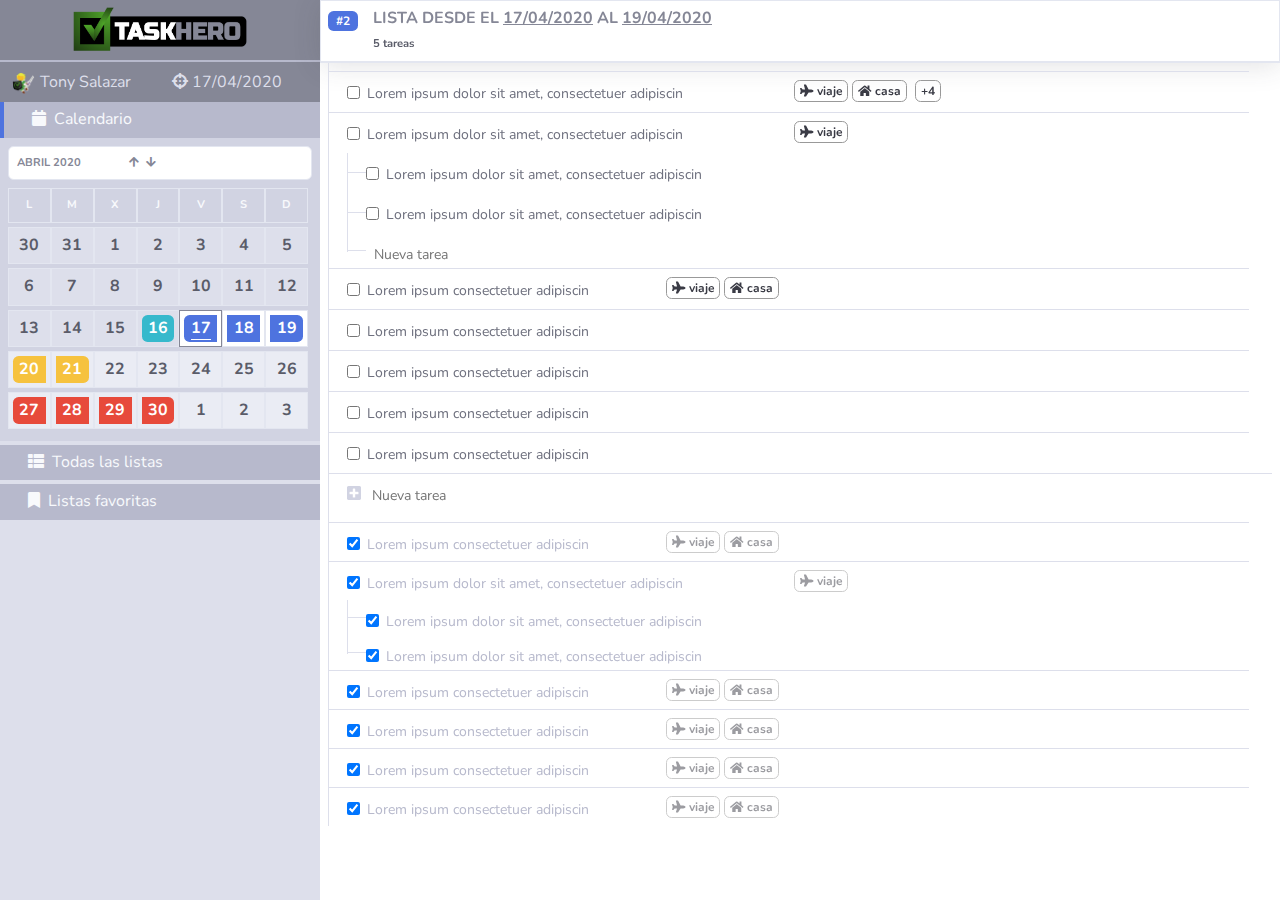
<file: html/index.html>
<!DOCTYPE html>
<html lang="en">

<head>

  <meta charset="utf-8">
  <meta http-equiv="X-UA-Compatible" content="IE=edge">
  <meta name="viewport" content="width=device-width, initial-scale=1, shrink-to-fit=no">
  <meta name="description" content="">
  <meta name="author" content="">

  <title>Task Hero</title>

  <!-- Custom fonts for this template-->
  <link href="../vendor/fontawesome-free/css/all.min.css" rel="stylesheet" type="text/css">
  <link href="https://fonts.googleapis.com/css?family=Nunito:200,200i,300,300i,400,400i,600,600i,700,700i,800,800i,900,900i" rel="stylesheet">

  <!-- Custom styles for this template-->
  <link href="../css/sb-admin-2.css" rel="stylesheet">
  <link href="../css/th.css" rel="stylesheet">

</head>

<body id="page-top">

  <!-- Page Wrapper -->
  <div id="wrapper">

    <!-- Sidebar -->
    <ul class="navbar-nav bg-gray-300 sidebar">

      <!-- Sidebar - Brand -->
      <a class="sidebar-brand d-flex align-items-center justify-content-center bg-gray-600" style="border-bottom: 0.125rem solid #b7b9cc !important" href="index.html">
        <img class="th-d-none" src="../img/taskHero-logo.png"  width="180px" />
        <img class="th-d-visible d-none" src="../img/taskHero-logo-sm.png"  width="45px" />
      </a>

      <div class="row bg-gray-600 px-0 py-0 mx-0 my-0">

          <button id="sidebarToggleTop" class="btn text-white rounded-circle col-4 text-left">
            <i class="fa fa-bars"></i>
            <i class="fa fa-times"></i>
          </button>

            <li class="col-md-6 col-4 py-2">
              <a class="" href="#">
                <img class="img-profile rounded-circle" src="../img/hero.png">
                <span class="d-lg-inline text-gray-300 th-d-none">Tony Salazar</span>
              </a>
            </li>


            <li class="col-md-6 col-4 py-2">
              <a class="" href="list-today.html">
                <span class="img-profile rounded-circle text-gray-300"><i class="fa fa-crosshairs"></i></span>
                <span class="d-lg-inline text-gray-300 th-d-none">17/04/2020</span>
              </a>
            </li>


        </div>

    <div class="d-sm-flex align-items-center justify-content-between bg-gray-500 py-2 px-4 border-left-primary">
        <p class="h6 mb-0 px-1"> <a href="list-today.html" class="text-gray-100"><i class="fas fa-calendar mr-2"></i><span class="th-d-none">Calendario</span></a></p>
      </div>

      <li class="bg-gray-400 th-d-none">
        <div class="card h-100 py-0 mx-2 mt-2">
          <div class="card-body py-2 px-2">
            <div class="row no-gutters align-items-center">
              <div class="col-auto mr-4 text-center">
                <div class="text-xs font-weight-bold text-uppercase">Abril 2020</div>
              </div>
              <div class="col-auto ml-4 text-center">
                <div class="text-xs font-weight-bold text-uppercase"><i class="fas fa-arrow-up mr-1"></i> <i class="fas fa-arrow-down"></i></div>
              </div>
            </div>
          </div>
        </div>
      </li>

      <div class="row th-aside-calendar-month px-2 mx-0 py-2 bg-gray-400 th-d-none">

        <li class="col-auto mb-1">
          <div class="card bg-gray-400">
            <div class="card-body py-1 px-1">
              <div class="text-xs mb-0 font-weight-bold py-1 px-1 text-center"><span class="text-gray-100">L</span></div>
            </div>
          </div>
        </li>
        <li class="col-auto mb-1">
          <div class="card bg-gray-400">
            <div class="card-body py-1 px-1">
              <div class="text-xs mb-0 font-weight-bold py-1 px-1 text-center"><span class="text-gray-100">M</span></div>
            </div>
          </div>
        </li>
        <li class="col-auto mb-1">
          <div class="card bg-gray-400">
            <div class="card-body py-1 px-1">
              <div class="text-xs mb-0 font-weight-bold py-1 px-1 text-center"><span class="text-gray-100">X</span></div>
            </div>
          </div>
        </li>
        <li class="col-auto mb-1">
          <div class="card bg-gray-400">
            <div class="card-body py-1 px-1">
              <div class="text-xs mb-0 font-weight-bold py-1 px-1 text-center"><span class="text-gray-100">J</span></div>
            </div>
          </div>
        </li>
        <li class="col-auto mb-1">
          <div class="card bg-gray-400">
            <div class="card-body py-1 px-1">
              <div class="text-xs mb-0 font-weight-bold py-1 px-1 text-center"><span class="text-gray-100">V</span></div>
            </div>
          </div>
        </li>
        <li class="col-auto mb-1">
          <div class="card bg-gray-400">
            <div class="card-body py-1 px-1">
              <div class="text-xs mb-0 font-weight-bold py-1 px-1 text-center"><span class="text-gray-100">S</span></div>
            </div>
          </div>
        </li>
        <li class="col-auto mb-1">
          <div class="card bg-gray-400">
            <div class="card-body py-1 px-1">
              <div class="text-xs mb-0 font-weight-bold py-1 px-1 text-center"><span class="text-gray-100">D</span></div>
            </div>
          </div>
        </li>

        <li class="col-auto mb-1">
          <div class="card bg-gray-300">
            <div class="card-body py-1 px-1">
              <div class="h6 mb-0 font-weight-bold py-1 px-1 text-center"><span class="text-gray-800">30</span></div>
            </div>
          </div>
        </li>
        <li class="col-auto mb-1">
          <div class="card bg-gray-300">
            <div class="card-body py-1 px-1">
              <div class="h6 mb-0 font-weight-bold py-1 px-1 text-center"><span class="text-gray-800">31</span></div>
            </div>
          </div>
        </li>
        <li class="col-auto mb-1">
          <div class="card bg-gray-300">
            <div class="card-body py-1 px-1">
              <div class="h6 mb-0 font-weight-bold py-1 px-1 text-center"><span class="text-gray-800">1</span></div>
            </div>
          </div>
        </li>
        <li class="col-auto mb-1">
          <div class="card bg-gray-300">
            <div class="card-body py-1 px-1">
              <div class="h6 mb-0 font-weight-bold py-1 px-1 text-center"><span class="text-gray-800">2</span></div>
            </div>
          </div>
        </li>
        <li class="col-auto mb-1">
          <div class="card bg-gray-300">
            <div class="card-body py-1 px-1">
              <div class="h6 mb-0 font-weight-bold py-1 px-1 text-center"><span class="text-gray-800">3</span></div>
            </div>
          </div>
        </li>
        <li class="col-auto mb-1">
          <div class="card bg-gray-300">
            <div class="card-body py-1 px-1">
              <div class="h6 mb-0 font-weight-bold py-1 px-1 text-center"><span class="text-gray-800">4</span></div>
            </div>
          </div>
        </li>
        <li class="col-auto mb-1">
          <div class="card bg-gray-300">
            <div class="card-body py-1 px-1">
              <div class="h6 mb-0 font-weight-bold py-1 px-1 text-center"><span class="text-gray-800">5</span></div>
            </div>
          </div>
        </li>

        <li class="col-auto mb-1">
          <div class="card bg-gray-300">
            <div class="card-body py-1 px-1">
              <div class="h6 mb-0 font-weight-bold py-1 px-1 text-center"><span class="text-gray-800">6</span></div>
            </div>
          </div>
        </li>
        <li class="col-auto mb-1">
          <div class="card bg-gray-300">
            <div class="card-body py-1 px-1">
              <div class="h6 mb-0 font-weight-bold py-1 px-1 text-center"><span class="text-gray-800">7</span></div>
            </div>
          </div>
        </li>
        <li class="col-auto mb-1">
          <div class="card bg-gray-300">
            <div class="card-body py-1 px-1">
              <div class="h6 mb-0 font-weight-bold py-1 px-1 text-center"><span class="text-gray-800">8</span></div>
            </div>
          </div>
        </li>
        <li class="col-auto mb-1">
          <div class="card bg-gray-300">
            <div class="card-body py-1 px-1">
              <div class="h6 mb-0 font-weight-bold py-1 px-1 text-center"><span class="text-gray-800">9</span></div>
            </div>
          </div>
        </li>
        <li class="col-auto mb-1">
          <div class="card bg-gray-300">
            <div class="card-body py-1 px-1">
              <div class="h6 mb-0 font-weight-bold py-1 px-1 text-center"><span class="text-gray-800">10</span></div>
            </div>
          </div>
        </li>
        <li class="col-auto mb-1">
          <div class="card bg-gray-300">
            <div class="card-body py-1 px-1">
              <div class="h6 mb-0 font-weight-bold py-1 px-1 text-center"><span class="text-gray-800">11</span></div>
            </div>
          </div>
        </li>
        <li class="col-auto mb-1">
          <div class="card bg-gray-300">
            <div class="card-body py-1 px-1">
              <div class="h6 mb-0 font-weight-bold py-1 px-1 text-center"><span class="text-gray-800">12</span></div>
            </div>
          </div>
        </li>

        <li class="col-auto mb-1">
          <div class="card bg-gray-300">
            <div class="card-body py-1 px-1">
              <div class="h6 mb-0 font-weight-bold py-1 px-1 text-center"><span class="text-gray-800">13</span></div>
            </div>
          </div>
        </li>
        <li class="col-auto mb-1">
          <div class="card bg-gray-300">
            <div class="card-body py-1 px-1">
              <div class="h6 mb-0 font-weight-bold py-1 px-1 text-center"><span class="text-gray-800">14</span></div>
            </div>
          </div>
        </li>
        <li class="col-auto mb-1">
          <div class="card bg-gray-300">
            <div class="card-body py-1 px-1">
              <div class="h6 mb-0 font-weight-bold py-1 px-1 text-center"><span class="text-gray-800">15</span></div>
            </div>
          </div>
        </li>
        <li class="col-auto mb-1">
          <div class="card bg-gray-300">
            <div class="card-body py-1 px-1">
              <div class="h6 mb-0 font-weight-bold py-1 px-1 text-center bg-info"><a href="list-past.html" class="text-white">16</a></div>
            </div>
          </div>
        </li>
        <li class="col-auto mb-1 th-today th-selected th-list-start">
          <div class="card">
            <div class="card-body py-1 px-1">
              <div class="h6 mb-0 font-weight-bold py-1 px-1 text-center bg-primary"><a href="list-today.html" class="text-white">17</a></div>
            </div>
          </div>
        </li>
        <li class="col-auto mb-1 th-list-middle">
          <div class="card">
            <div class="card-body py-1 px-1">
              <div class="h6 mb-0 font-weight-bold py-1 px-1 text-center bg-primary"><a href="list.html" class="text-white">18</a></div>
            </div>
          </div>
        </li>
        <li class="col-auto mb-1 th-list-end">
          <div class="card">
            <div class="card-body py-1 px-1">
              <div class="h6 mb-0 font-weight-bold py-1 px-1 text-center bg-primary"><a href="list.html" class="text-white">19</a></div>
            </div>
          </div>
        </li>

        <li class="col-auto mb-1 th-list-start">
          <div class="card bg-gray-200">
            <div class="card-body py-1 px-1">
              <div class="h6 mb-0 font-weight-bold py-1 px-1 text-center bg-warning"><a href="list-next.html" class="text-white">20</a></div>
            </div>
          </div>
        </li>
        <li class="col-auto mb-1 th-list-end">
          <div class="card bg-gray-200">
            <div class="card-body py-1 px-1">
              <div class="h6 mb-0 font-weight-bold py-1 px-1 text-center bg-warning"><a href="list-next.html" class="text-white">21</a></div>
            </div>
          </div>
        </li>
        <li class="col-auto mb-1">
          <div class="card bg-gray-200">
            <div class="card-body py-1 px-1">
              <div class="h6 mb-0 font-weight-bold py-1 px-1 text-center"><span class="text-gray-800">22</span></div>
            </div>
          </div>
        </li>
        <li class="col-auto mb-1">
          <div class="card bg-gray-200">
            <div class="card-body py-1 px-1">
              <div class="h6 mb-0 font-weight-bold py-1 px-1 text-center"><span class="text-gray-800">23</span></div>
            </div>
          </div>
        </li>
        <li class="col-auto mb-1">
          <div class="card bg-gray-200">
            <div class="card-body py-1 px-1">
              <div class="h6 mb-0 font-weight-bold py-1 px-1 text-center"><span class="text-gray-800">24</span></div>
            </div>
          </div>
        </li>
        <li class="col-auto mb-1">
          <div class="card bg-gray-200">
            <div class="card-body py-1 px-1">
              <div class="h6 mb-0 font-weight-bold py-1 px-1 text-center"><span class="text-gray-800">25</span></div>
            </div>
          </div>
        </li>
        <li class="col-auto mb-1">
          <div class="card bg-gray-200">
            <div class="card-body py-1 px-1">
              <div class="h6 mb-0 font-weight-bold py-1 px-1 text-center"><span class="text-gray-800">26</span></div>
            </div>
          </div>
        </li>

        <li class="col-auto mb-1 th-list-start">
          <div class="card bg-gray-200">
            <div class="card-body py-1 px-1">
              <div class="h6 mb-0 font-weight-bold py-1 px-1 text-center bg-danger"><a href="list-empty.html" class="text-white">27</a></div>
            </div>
          </div>
        </li>
        <li class="col-auto mb-1 th-list-middle">
          <div class="card bg-gray-200">
            <div class="card-body py-1 px-1">
              <div class="h6 mb-0 font-weight-bold py-1 px-1 text-center bg-danger"><a href="list-empty.html" class="text-white">28</a></div>
            </div>
          </div>
        </li>
        <li class="col-auto mb-1 th-list-middle">
          <div class="card bg-gray-200">
            <div class="card-body py-1 px-1">
              <div class="h6 mb-0 font-weight-bold py-1 px-1 text-center bg-danger"><a href="list-empty.html" class="text-white">29</a></div>
            </div>
          </div>
        </li>
        <li class="col-auto mb-1 th-list-end">
          <div class="card bg-gray-200">
            <div class="card-body py-1 px-1">
              <div class="h6 mb-0 font-weight-bold py-1 px-1 text-center bg-danger"><a href="list-empty.html" class="text-white">30</a></div>
            </div>
          </div>
        </li>
        <li class="col-auto mb-1">
          <div class="card bg-gray-200">
            <div class="card-body py-1 px-1">
              <div class="h6 mb-0 font-weight-bold py-1 px-1 text-center"><a href="no-list.html" class="text-gray-800">1</a></div>
            </div>
          </div>
        </li>
        <li class="col-auto mb-1">
          <div class="card bg-gray-200">
            <div class="card-body py-1 px-1">
              <div class="h6 mb-0 font-weight-bold py-1 px-1 text-center"><span class="text-gray-800">2</span></div>
            </div>
          </div>
        </li>
        <li class="col-auto mb-1">
          <div class="card bg-gray-200">
            <div class="card-body py-1 px-1">
              <div class="h6 mb-0 font-weight-bold py-1 px-1 text-center"><span class="text-gray-800">3</span></div>
            </div>
          </div>
        </li>

      </div>

      <div class="d-sm-flex align-items-center justify-content-between bg-gray-500 py-2 px-4 mt-1 mb-1">
        <p class="h6 mb-0 px-1"> <a href="all-lists.html" class="text-gray-100"><i class="fas fa-th-list mr-2"></i><span class="th-d-none">Todas las listas</span></a></p>
      </div>

      <div class="d-sm-flex align-items-center justify-content-between bg-gray-500 py-2 px-4 mb-1">
        <p class="h6 mb-0 px-1"> <a href="list-today.html" class="text-gray-100"><i class="fas fa-bookmark mr-2"></i><span class="th-d-none">Listas favoritas</span></a></p>
      </div>

      <button class="border-0 th-toggled-btn" id="th-toggled-btn">
        <i class="fa fa-2x fa-arrow-circle-right text-gray-400 th-d-visible"></i>
        <i class="fa fa-2x fa-arrow-circle-left text-gray-400 th-d-none"></i>
      </button>

    </ul>
    <!-- End of Sidebar -->

    <!-- Content Wrapper -->
    <div id="content-wrapper" class="d-flex flex-column">

      <!-- Main Content -->
      <div id="content">

        <!-- Topbar -->
        
        <!-- End of Topbar -->

        <!-- Begin Page Content -->
        <div class="container-fluid th-bg px-0">

          <!-- Content Row -->
          <div class="row">
            <!-- List -->
            <div class="col-md-12 mb-0">
              <div class="col-auto th-list">
                <span class="badge badge-primary text-center py-1 px-2">#2</span>
              </div>
              <div class="card shadow th-card">
                <div class="card-body py-2">
                  <div class="row no-gutters align-items-center">
                    <div class="col ml-4 pl-2">
                      <div class="h6 font-weight-bold text-uppercase mb-2">Lista desde el <u>17/04/2020</u> al <u>19/04/2020</u></div>
                      <div class="text-xs mb-0 font-weight-bold text-gray-800">5 tareas</div>
                    </div>
                  </div>
                </div>
              </div>
            </div>
          </div>

          <!-- Content Row -->
          <div class="row px-2">

            <div class="col-md-12">

              <div class="th-task vt-line pt-2">
                <div class="row ml-0 mr-1">
                  <div class="px-0 py-0 th-f-10 hz-line"></div>
                  <div class="task-group">
                    <div class="col-md-10 px-0 py-0">
                      <div class="input-group">
                        <div class="form-check">
                          <input type="checkbox" class="form-check-input form-control-sm" />
                        </div>
                        <input placeholder="Nueva tarea" type="text" class="th-input-text" value="Lorem ipsum dolor sit amet, consectetuer adipiscin" maxlength="50" onkeyup="this.size = Math.max(this.value.length, 15)">
                        <div class="col-auto th-category th-d-none">
                          <span class="badge badge-light text-center py-1 my-2"><i class="fas fa-plane"></i> viaje</span>
                          <span class="badge badge-light text-center py-1 my-2"><i class="fas fa-home"></i> casa</span>
                          <span class="dropdown no-arrow mx-1">
                            <a href="#" class="dropdown-toggle badge badge-light text-center py-1 my-2" id="tk-1-cat" data-toggle="dropdown" aria-haspopup="true" aria-expanded="false">+4</a>
                            <div class="dropdown-menu dropdown-menu-right shadow px-0 py-0" aria-labelledby="tk-1-cat">
                                  <h6 class="dropdown-header">
                                Categorias
                              </h6>
                              <span class="dropdown-item d-flex align-items-center">
                                <span class="badge badge-light text-center py-1 mr-2"><i class="fas fa-plane"></i> viaje</span>
                                <span class="badge badge-light text-center py-1 mr-2"><i class="fas fa-home"></i> casa</span>
                                <span class="badge badge-light text-center py-1 mr-2"><i class="fas fa-plane"></i> viaje</span>
                                <span class="badge badge-light text-center py-1 mr-2"><i class="fas fa-home"></i> casa</span>
                              </span>
                            </div>
                          </span>
                        </div>
                        <div class="col-auto th-category th-d-visible d-none">
                          <span class="dropdown no-arrow mx-1">
                            <a href="#" class="dropdown-toggle badge badge-light text-center py-1 my-2" id="tk-1-cat" data-toggle="dropdown" aria-haspopup="true" aria-expanded="false">+6</a>
                            <div class="dropdown-menu dropdown-menu-right shadow px-0 py-0" aria-labelledby="tk-1-cat">
                                  <h6 class="dropdown-header">
                                Categorias
                              </h6>
                              <span class="dropdown-item d-flex align-items-center">
                                <span class="badge badge-light text-center py-1 my-2"><i class="fas fa-plane"></i> viaje</span>
                                <span class="badge badge-light text-center py-1 my-2"><i class="fas fa-home"></i> casa</span>
                                <span class="badge badge-light text-center py-1 mr-2"><i class="fas fa-plane"></i> viaje</span>
                                <span class="badge badge-light text-center py-1 mr-2"><i class="fas fa-home"></i> casa</span>
                                <span class="badge badge-light text-center py-1 mr-2"><i class="fas fa-plane"></i> viaje</span>
                                <span class="badge badge-light text-center py-1 mr-2"><i class="fas fa-home"></i> casa</span>
                              </span>
                            </div>
                          </span>
                        </div>
                      </div>
                    </div>
                    <div class="col-auto px-0 py-2">
                      <a href="#" class="th-category-add badge badge-light text-center text-gray-600" data-toggle="modal" data-target="#tagsModal"><i class="fas fa-tags"></i></a>
                      <a href="#" class="th-delete badge badge-light text-center text-gray-600"><i class="fas fa-trash"></i></a>
                    </div>
                  </div>
                </div>
              </div>


              <div class="th-task vt-line">
                <div class="row ml-0 mr-1">
                  <div class="px-0 py-0 hz-line"></div>
                  <div class="task-group">
                    <div class="col-md-10 px-0 py-0">
                      <div class="input-group">
                        <div class="form-check">
                          <input type="checkbox" class="form-check-input form-control-sm" />
                        </div>
                        <input placeholder="Nueva tarea" type="text" class="th-input-text" value="Lorem ipsum dolor sit amet, consectetuer adipiscin" maxlength="50" onkeyup="this.size = Math.max(this.value.length, 15)">
                        <div class="col-auto th-category">
                          <span class="badge badge-light text-center py-1 my-2"><i class="fas fa-plane"></i> viaje</span>
                        </div>
                      </div>
                    </div>
                    <div class="col-auto px-0 py-2">
                      <a href="#" class="th-category-add badge badge-light text-center text-gray-600" data-toggle="modal" data-target="#tagsModal"><i class="fas fa-tags"></i></a>
                      <a href="#" class="th-delete badge badge-light text-center text-gray-600"><i class="fas fa-trash"></i></a>
                    </div>
                  </div>
                </div>

                <div class="th-subtasks vt-line">
                  <div class="th-task vt-line">
                    <div class="row ml-0 mr-1">
                      <div class="px-0 py-0 hz-line"></div>
                      <div class="task-group">
                        <div class="col-md-10 px-0 py-0">
                          <div class="input-group">
                            <div class="form-check">
                              <input type="checkbox" class="form-check-input form-control-sm" />
                            </div>
                            <input placeholder="Nueva tarea" type="text" class="th-input-text" value="Lorem ipsum dolor sit amet, consectetuer adipiscin" maxlength="50" onkeyup="this.size = Math.max(this.value.length, 15)">
                          </div>
                        </div>
                        <div class="col-auto px-0 py-2">
                          <a href="#" class="th-delete badge badge-light text-center text-gray-600"><i class="fas fa-times-circle"></i></a>
                        </div>
                      </div>
                    </div>
                  </div>
                  <div class="th-task vt-line">
                    <div class="row ml-0 mr-1">
                      <div class="px-0 py-0 hz-line"></div>
                      <div class="task-group">
                        <div class="col-md-10 px-0 py-0">
                          <div class="input-group">
                            <div class="form-check">
                              <input type="checkbox" class="form-check-input form-control-sm" />
                            </div>
                            <input placeholder="Nueva tarea" type="text" class="th-input-text" value="Lorem ipsum dolor sit amet, consectetuer adipiscin" maxlength="50" onkeyup="this.size = Math.max(this.value.length, 15)">
                          </div>
                        </div>
                        <div class="col-auto px-0 py-2">
                          <a href="#" class="th-delete badge badge-light text-center text-gray-600"><i class="fas fa-times-circle"></i></a>
                        </div>
                      </div>
                    </div>
                  </div>
                  <div class="th-task vt-line">
                    <div class="row ml-0 mr-1">
                      <div class="px-0 py-0 hz-line"></div>
                      <div class="task-group">
                        <div class="col-md-10 px-0 py-0">
                          <div class="input-group ml-2">
                            <input placeholder="Nueva tarea" type="text" class="th-input-text" value="" maxlength="50" onkeyup="this.size = Math.max(this.value.length, 15)">
                          </div>
                        </div>
                      </div>
                    </div>
                  </div>
                </div>
              </div>

              <div class="th-task vt-line">
                <div class="row ml-0 mr-1">
                  <div class="px-0 py-0 th-f-10 hz-line"></div>
                  <div class="task-group">
                    <div class="col-md-10 px-0 py-0">
                      <div class="input-group">
                        <div class="form-check">
                          <input type="checkbox" class="form-check-input form-control-sm" />
                        </div>
                        <input placeholder="Nueva tarea" type="text" class="th-input-text" value="Lorem ipsum consectetuer adipiscin" maxlength="50" onkeyup="this.size = Math.max(this.value.length, 15)">
                        <div class="col-auto th-category">
                          <span class="badge badge-light text-center py-1 my-2"><i class="fas fa-plane"></i> viaje</span>
                          <span class="badge badge-light text-center py-1 my-2"><i class="fas fa-home"></i> casa</span>
                        </div>
                      </div>
                    </div>
                    <div class="col-auto px-0 py-2">
                      <a href="#" class="th-category-add badge badge-light text-center text-gray-600" data-toggle="modal" data-target="#tagsModal"><i class="fas fa-tags"></i></a>
                      <a href="#" class="th-delete badge badge-light text-center text-gray-600"><i class="fas fa-trash"></i></a>
                    </div>
                  </div>
                </div>
              </div>

              <div class="th-task vt-line">
                <div class="row ml-0 mr-1">
                  <div class="px-0 py-0 th-f-10 hz-line"></div>
                  <div class="task-group">
                    <div class="col-md-10 px-0 py-0">
                      <div class="input-group">
                        <div class="form-check">
                          <input type="checkbox" class="form-check-input form-control-sm" />
                        </div>
                        <input placeholder="Nueva tarea" type="text" class="th-input-text" value="Lorem ipsum consectetuer adipiscin" maxlength="50" onkeyup="this.size = Math.max(this.value.length, 15)">
                        <div class="col-auto th-category"></div>
                      </div>
                    </div>
                    <div class="col-auto px-0 py-2">
                      <a href="#" class="th-category-add badge badge-light text-center text-gray-600" data-toggle="modal" data-target="#tagsModal"><i class="fas fa-tags"></i></a>
                      <a href="#" class="th-delete badge badge-light text-center text-gray-600"><i class="fas fa-trash"></i></a>
                    </div>
                  </div>
                </div>
              </div>

              <div class="th-task vt-line">
                <div class="row ml-0 mr-1">
                  <div class="px-0 py-0 th-f-10 hz-line"></div>
                  <div class="task-group">
                    <div class="col-md-10 px-0 py-0">
                      <div class="input-group">
                        <div class="form-check">
                          <input type="checkbox" class="form-check-input form-control-sm" />
                        </div>
                        <input placeholder="Nueva tarea" type="text" class="th-input-text" value="Lorem ipsum consectetuer adipiscin" maxlength="50" onkeyup="this.size = Math.max(this.value.length, 15)">
                        <div class="col-auto th-category"></div>
                      </div>
                    </div>
                    <div class="col-auto px-0 py-2">
                      <a href="#" class="th-category-add badge badge-light text-center text-gray-600" data-toggle="modal" data-target="#tagsModal"><i class="fas fa-tags"></i></a>
                      <a href="#" class="th-delete badge badge-light text-center text-gray-600"><i class="fas fa-trash"></i></a>
                    </div>
                  </div>
                </div>
              </div>

              <div class="th-task vt-line">
                <div class="row ml-0 mr-1">
                  <div class="px-0 py-0 th-f-10 hz-line"></div>
                  <div class="task-group">
                    <div class="col-md-10 px-0 py-0">
                      <div class="input-group">
                        <div class="form-check">
                          <input type="checkbox" class="form-check-input form-control-sm" />
                        </div>
                        <input placeholder="Nueva tarea" type="text" class="th-input-text" value="Lorem ipsum consectetuer adipiscin" maxlength="50" onkeyup="this.size = Math.max(this.value.length, 15)">
                        <div class="col-auto th-category"></div>
                      </div>
                    </div>
                    <div class="col-auto px-0 py-2">
                      <a href="#" class="th-category-add badge badge-light text-center text-gray-600" data-toggle="modal" data-target="#tagsModal"><i class="fas fa-tags"></i></a>
                      <a href="#" class="th-delete badge badge-light text-center text-gray-600"><i class="fas fa-trash"></i></a>
                    </div>
                  </div>
                </div>
              </div>

              <div class="th-task vt-line">
                <div class="row ml-0 mr-1">
                  <div class="px-0 py-0 th-f-10 hz-line"></div>
                  <div class="task-group">
                    <div class="col-md-10 px-0 py-0">
                      <div class="input-group">
                        <div class="form-check">
                          <input type="checkbox" class="form-check-input form-control-sm" />
                        </div>
                        <input placeholder="Nueva tarea" type="text" class="th-input-text" value="Lorem ipsum consectetuer adipiscin" maxlength="50" onkeyup="this.size = Math.max(this.value.length, 15)">
                        <div class="col-auto th-category"></div>
                      </div>
                    </div>
                    <div class="col-auto px-0 py-2">
                      <a href="#" class="th-category-add badge badge-light text-center text-gray-600" data-toggle="modal" data-target="#tagsModal"><i class="fas fa-tags"></i></a>
                      <a href="#" class="th-delete badge badge-light text-center text-gray-600"><i class="fas fa-trash"></i></a>
                    </div>
                  </div>
                </div>
              </div>

              <div class="th-task-new vt-line">
                <div class="row ml-0 mr-1">
                  <div class="px-0 py-0 th-f-10 hz-line"></div>
                  <div class="col-md-10 px-0 py-0">
                    <div class="input-group">
                      <div class="th-w-25 py-2 text-gray-400">
                        <i class="fas fa-plus-square"></i>
                      </div>
                      <input placeholder="Nueva tarea" type="text" class="th-input-text" value="" maxlength="50" onkeyup="this.size = Math.max(this.value.length, 15)">
                    </div>
                  </div>
                </div>
              </div>

              <div class="th-task th-task-success vt-line pt-2">
                <div class="row ml-0 mr-1">
                  <div class="px-0 py-0 th-f-10 hz-line"></div>
                  <div class="task-group">
                    <div class="col-md-10 px-0 py-0">
                      <div class="input-group">
                        <div class="form-check">
                          <input type="checkbox" checked="" class="form-check-input form-control-sm" />
                        </div>
                        <input readonly placeholder="Nueva tarea" type="text" class="th-input-text" value="Lorem ipsum consectetuer adipiscin" maxlength="50" onkeyup="this.size = Math.max(this.value.length, 15)">
                        <div class="col-auto th-category">
                          <span class="badge badge-light text-center py-1 my-2"><i class="fas fa-plane"></i> viaje</span>
                          <span class="badge badge-light text-center py-1 my-2"><i class="fas fa-home"></i> casa</span>
                        </div>
                      </div>
                    </div>
                  </div>
                </div>
              </div>

              <div class="th-task th-task-success vt-line">
                <div class="row ml-0 mr-1">
                  <div class="px-0 py-0 hz-line"></div>
                  <div class="task-group">
                    <div class="col-md-10 px-0 py-0">
                      <div class="input-group">
                        <div class="form-check">
                          <input type="checkbox" checked="" class="form-check-input form-control-sm" />
                        </div>
                        <input readonly placeholder="Nueva tarea" type="text" class="th-input-text" value="Lorem ipsum dolor sit amet, consectetuer adipiscin" maxlength="50" onkeyup="this.size = Math.max(this.value.length, 15)">
                        <div class="col-auto th-category">
                          <span class="badge badge-light text-center py-1 my-2"><i class="fas fa-plane"></i> viaje</span>
                        </div>
                      </div>
                    </div>
                  </div>
                </div>

                <div class="th-subtasks vt-line">
                  <div class="th-task vt-line">
                    <div class="row ml-0 mr-1">
                      <div class="px-0 py-0 hz-line"></div>
                      <div class="task-group">
                        <div class="col-md-10 px-0 py-0">
                          <div class="input-group">
                            <div class="form-check">
                              <input type="checkbox" checked="" class="form-check-input form-control-sm" />
                            </div>
                            <input readonly placeholder="Nueva tarea" type="text" class="th-input-text" value="Lorem ipsum dolor sit amet, consectetuer adipiscin" maxlength="50" onkeyup="this.size = Math.max(this.value.length, 15)">
                          </div>
                        </div>
                      </div>
                    </div>
                  </div>
                  <div class="th-task vt-line">
                    <div class="row ml-0 mr-1">
                      <div class="px-0 py-0 hz-line"></div>
                      <div class="task-group">
                        <div class="col-md-10 px-0 py-0">
                          <div class="input-group">
                            <div class="form-check">
                              <input type="checkbox" checked="" class="form-check-input form-control-sm" />
                            </div>
                            <input readonly placeholder="Nueva tarea" type="text" class="th-input-text" value="Lorem ipsum dolor sit amet, consectetuer adipiscin" maxlength="50" onkeyup="this.size = Math.max(this.value.length, 15)">
                          </div>
                        </div>
                      </div>
                    </div>
                  </div>
                </div>
              </div>

              <div class="th-task th-task-success vt-line">
                <div class="row ml-0 mr-1">
                  <div class="px-0 py-0 th-f-10 hz-line"></div>
                  <div class="task-group">
                    <div class="col-md-10 px-0 py-0">
                      <div class="input-group">
                        <div class="form-check">
                          <input type="checkbox" checked="" class="form-check-input form-control-sm" />
                        </div>
                        <input readonly placeholder="Nueva tarea" type="text" class="th-input-text" value="Lorem ipsum consectetuer adipiscin" maxlength="50" onkeyup="this.size = Math.max(this.value.length, 15)">
                        <div class="col-auto th-category">
                          <span class="badge badge-light text-center py-1 my-2"><i class="fas fa-plane"></i> viaje</span>
                          <span class="badge badge-light text-center py-1 my-2"><i class="fas fa-home"></i> casa</span>
                        </div>
                      </div>
                    </div>
                  </div>
                </div>
              </div>

              <div class="th-task th-task-success vt-line">
                <div class="row ml-0 mr-1">
                  <div class="px-0 py-0 th-f-10 hz-line"></div>
                  <div class="task-group">
                    <div class="col-md-10 px-0 py-0">
                      <div class="input-group">
                        <div class="form-check">
                          <input type="checkbox" checked="" class="form-check-input form-control-sm" />
                        </div>
                        <input readonly placeholder="Nueva tarea" type="text" class="th-input-text" value="Lorem ipsum consectetuer adipiscin" maxlength="50" onkeyup="this.size = Math.max(this.value.length, 15)">
                        <div class="col-auto th-category">
                          <span class="badge badge-light text-center py-1 my-2"><i class="fas fa-plane"></i> viaje</span>
                          <span class="badge badge-light text-center py-1 my-2"><i class="fas fa-home"></i> casa</span>
                        </div>
                      </div>
                    </div>
                  </div>
                </div>
              </div>

              <div class="th-task th-task-success vt-line">
                <div class="row ml-0 mr-1">
                  <div class="px-0 py-0 th-f-10 hz-line"></div>
                  <div class="task-group">
                    <div class="col-md-10 px-0 py-0">
                      <div class="input-group">
                        <div class="form-check">
                          <input type="checkbox" checked="" class="form-check-input form-control-sm" />
                        </div>
                        <input readonly placeholder="Nueva tarea" type="text" class="th-input-text" value="Lorem ipsum consectetuer adipiscin" maxlength="50" onkeyup="this.size = Math.max(this.value.length, 15)">
                        <div class="col-auto th-category">
                          <span class="badge badge-light text-center py-1 my-2"><i class="fas fa-plane"></i> viaje</span>
                          <span class="badge badge-light text-center py-1 my-2"><i class="fas fa-home"></i> casa</span>
                        </div>
                      </div>
                    </div>
                  </div>
                </div>
              </div>

              <div class="th-task th-task-success vt-line">
                <div class="row ml-0 mr-1">
                  <div class="px-0 py-0 th-f-10 hz-line"></div>
                  <div class="task-group">
                    <div class="col-md-10 px-0 py-0">
                      <div class="input-group">
                        <div class="form-check">
                          <input type="checkbox" checked="" class="form-check-input form-control-sm" />
                        </div>
                        <input readonly placeholder="Nueva tarea" type="text" class="th-input-text" value="Lorem ipsum consectetuer adipiscin" maxlength="50" onkeyup="this.size = Math.max(this.value.length, 15)">
                        <div class="col-auto th-category">
                          <span class="badge badge-light text-center py-1 my-2"><i class="fas fa-plane"></i> viaje</span>
                          <span class="badge badge-light text-center py-1 my-2"><i class="fas fa-home"></i> casa</span>
                        </div>
                      </div>
                    </div>
                  </div>
                </div>
              </div>

            </div>
            
          </div>

        </div>
        <!-- /.container-fluid -->

      </div>
      <!-- End of Main Content -->

    </div>
    <!-- End of Content Wrapper -->

  </div>
  <!-- End of Page Wrapper -->

  <!-- Scroll to Top Button-->
  <a class="scroll-to-top rounded" href="#page-top">
    <i class="fas fa-angle-up"></i>
  </a>

  <div class="modal fade" id="tagsModal" tabindex="-1" role="dialog" aria-labelledby="exampleModalLabel" aria-hidden="true">
    <div class="modal-dialog" role="document">
      <div class="modal-content">
        <div class="modal-header">
          <h5 class="modal-title">Categorias</h5>
          <button class="close" type="button" data-dismiss="modal" aria-label="Close">
            <span aria-hidden="true">×</span>
          </button>
        </div>
        <div class="modal-body">
          <form class="row">
            <div class="col-md-4">
              <div class="form-check">
            <input class="form-check-input" type="checkbox" value="" checked>
            <label class="form-check-label">
              <i class="fas fa-plane"></i> viaje
            </label>
          </div>
          <div class="form-check">
            <input class="form-check-input" type="checkbox" value="" checked>
            <label class="form-check-label">
              <i class="fas fa-home"></i> casa
            </label>
          </div>
          <div class="form-check">
            <input class="form-check-input" type="checkbox" value="">
            <label class="form-check-label">
              <i class="fas fa-home"></i> casa
            </label>
          </div>
          <div class="form-check">
            <input class="form-check-input" type="checkbox" value="">
            <label class="form-check-label">
              <i class="fas fa-home"></i> casa
            </label>
          </div>
          <div class="form-check">
            <input class="form-check-input" type="checkbox" value="" checked>
            <label class="form-check-label">
              <i class="fas fa-home"></i> casa
            </label>
          </div>
          <div class="form-check">
            <input class="form-check-input" type="checkbox" value="">
            <label class="form-check-label">
              <i class="fas fa-home"></i> casa
            </label>
          </div>
          <div class="form-check">
            <input class="form-check-input" type="checkbox" value="">
            <label class="form-check-label">
              <i class="fas fa-home"></i> casa
            </label>
          </div>
          <div class="form-check">
            <input class="form-check-input" type="checkbox" value="" checked>
            <label class="form-check-label">
              <i class="fas fa-home"></i> casa
            </label>
          </div>
          <div class="form-check">
            <input class="form-check-input" type="checkbox" value="">
            <label class="form-check-label">
              <i class="fas fa-home"></i> casa
            </label>
          </div>
          <div class="form-check">
            <input class="form-check-input" type="checkbox" value="">
            <label class="form-check-label">
              <i class="fas fa-home"></i> casa
            </label>
          </div>
        </div>
        <div class="col-md-4">
              <div class="form-check">
            <input class="form-check-input" type="checkbox" value="" checked>
            <label class="form-check-label">
              <i class="fas fa-plane"></i> viaje
            </label>
          </div>
          <div class="form-check">
            <input class="form-check-input" type="checkbox" value="" checked>
            <label class="form-check-label">
              <i class="fas fa-home"></i> casa
            </label>
          </div>
          <div class="form-check">
            <input class="form-check-input" type="checkbox" value="">
            <label class="form-check-label">
              <i class="fas fa-home"></i> casa
            </label>
          </div>
          <div class="form-check">
            <input class="form-check-input" type="checkbox" value="">
            <label class="form-check-label">
              <i class="fas fa-home"></i> casa
            </label>
          </div>
          <div class="form-check">
            <input class="form-check-input" type="checkbox" value="" checked>
            <label class="form-check-label">
              <i class="fas fa-home"></i> casa
            </label>
          </div>
          <div class="form-check">
            <input class="form-check-input" type="checkbox" value="">
            <label class="form-check-label">
              <i class="fas fa-home"></i> casa
            </label>
          </div>
          <div class="form-check">
            <input class="form-check-input" type="checkbox" value="">
            <label class="form-check-label">
              <i class="fas fa-home"></i> casa
            </label>
          </div>
          <div class="form-check">
            <input class="form-check-input" type="checkbox" value="" checked>
            <label class="form-check-label">
              <i class="fas fa-home"></i> casa
            </label>
          </div>
          <div class="form-check">
            <input class="form-check-input" type="checkbox" value="">
            <label class="form-check-label">
              <i class="fas fa-home"></i> casa
            </label>
          </div>
          <div class="form-check">
            <input class="form-check-input" type="checkbox" value="">
            <label class="form-check-label">
              <i class="fas fa-home"></i> casa
            </label>
          </div>
        </div>
        <div class="col-md-4">
              <div class="form-check">
            <input class="form-check-input" type="checkbox" value="" checked>
            <label class="form-check-label">
              <i class="fas fa-plane"></i> viaje
            </label>
          </div>
          <div class="form-check">
            <input class="form-check-input" type="checkbox" value="" checked>
            <label class="form-check-label">
              <i class="fas fa-home"></i> casa
            </label>
          </div>
          <div class="form-check">
            <input class="form-check-input" type="checkbox" value="">
            <label class="form-check-label">
              <i class="fas fa-home"></i> casa
            </label>
          </div>
          <div class="form-check">
            <input class="form-check-input" type="checkbox" value="">
            <label class="form-check-label">
              <i class="fas fa-home"></i> casa
            </label>
          </div>
          <div class="form-check">
            <input class="form-check-input" type="checkbox" value="" checked>
            <label class="form-check-label">
              <i class="fas fa-home"></i> casa
            </label>
          </div>
          <div class="form-check">
            <input class="form-check-input" type="checkbox" value="">
            <label class="form-check-label">
              <i class="fas fa-home"></i> casa
            </label>
          </div>
          <div class="form-check">
            <input class="form-check-input" type="checkbox" value="">
            <label class="form-check-label">
              <i class="fas fa-home"></i> casa
            </label>
          </div>
          <div class="form-check">
            <input class="form-check-input" type="checkbox" value="" checked>
            <label class="form-check-label">
              <i class="fas fa-home"></i> casa
            </label>
          </div>
          <div class="form-check">
            <input class="form-check-input" type="checkbox" value="">
            <label class="form-check-label">
              <i class="fas fa-home"></i> casa
            </label>
          </div>
          <div class="form-check">
            <input class="form-check-input" type="checkbox" value="">
            <label class="form-check-label">
              <i class="fas fa-home"></i> casa
            </label>
          </div>
        </div>
          </form>
        </div>
        <div class="modal-footer">
          <button class="btn btn-secondary" type="button" data-dismiss="modal">Cancelar</button>
          <a class="btn btn-primary" href="#">Guardar</a>
        </div>
      </div>

  <!-- Bootstrap core JavaScript-->
  <script src="../vendor/jquery/jquery.min.js"></script>
  <script src="../vendor/bootstrap/js/bootstrap.bundle.min.js"></script>

  <!-- Core plugin JavaScript-->
  <script src="../vendor/jquery-easing/jquery.easing.min.js"></script>

  <!-- Custom scripts for all pages-->
  <script src="../js/sb-admin-2.js"></script>

  <!-- Page level plugins -->
  <script src="../vendor/chart.js/Chart.min.js"></script>

</body>

</html>
</file>
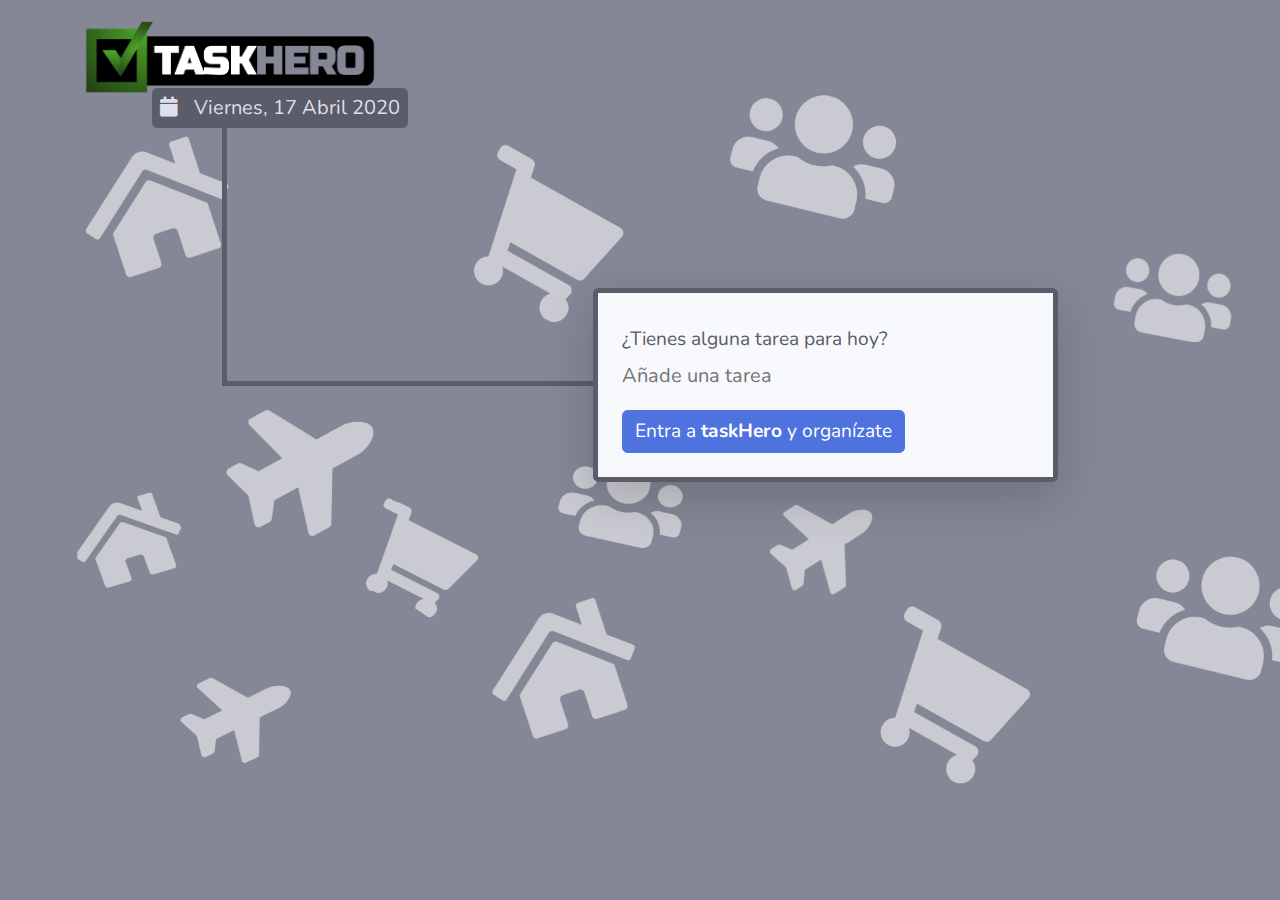
<file: html/login-2.html>
<!DOCTYPE html>
<html lang="en">

<head>

  <meta charset="utf-8">
  <meta http-equiv="X-UA-Compatible" content="IE=edge">
  <meta name="viewport" content="width=device-width, initial-scale=1, shrink-to-fit=no">
  <meta name="description" content="">
  <meta name="author" content="">

  <title>Task Hero</title>

  <!-- Custom fonts for this template-->
  <link href="../vendor/fontawesome-free/css/all.min.css" rel="stylesheet" type="text/css">
  <link href="https://fonts.googleapis.com/css?family=Nunito:200,200i,300,300i,400,400i,600,600i,700,700i,800,800i,900,900i" rel="stylesheet">

  <link href="../css/sb-admin-2.css" rel="stylesheet">
  <link href="../css/th.css" rel="stylesheet">

</head>

<body class="bg-login">
    <div class="th-login-logo">
      <img src="../img/taskHero-logo.png"  width="300px" />
    </div>

	  <div class="th-login-date bg-gray-800 px-2 py-2">
      <h1 class="h5 text-gray-300"><i class="fas fa-calendar mr-3 text-gray-300"></i>Viernes, 17 Abril 2020</h1>
    </div>

  <div class="container">

    <!-- Outer Row -->
    <div class="row justify-content-center py-5 px-0">
	  <div class="col-lg-4 p-0 th-connect-2"></div>
      <div class="col-lg-5 p-0">

        <div class="card o-hidden border-0 shadow-lg" style="border: 5px solid #5a5c69 !important;">
          <div class="card-body p-0">
            <!-- Nested Row within Card Body -->
            <div class="row">
              <div class="col-lg-12 bg-gray-100">
                <div class="p-4">
                    <div class="btn-lg text-lg text-gray-800 bg-gray-100 col-md-8 mb-1 px-0">
                      ¿Tienes alguna tarea para hoy?
                      <input autofocus type="text" class="th-input-text text-lg text-gray-800" value="" placeholder="Añade una tarea">
                    </div>
                    <div class="text-center btn btn-primary text-lg col-auto">
                      Entra a <b>taskHero</b> y organízate
                    </div>
                </div>
              </div>
            </div>
          </div>
        </div>

      </div>

    </div>

  </div>

  <!-- Bootstrap core JavaScript-->
  <script src="../vendor/jquery/jquery.min.js"></script>
  <script src="../vendor/bootstrap/js/bootstrap.bundle.min.js"></script>

  <!-- Core plugin JavaScript-->
  <script src="../vendor/jquery-easing/jquery.easing.min.js"></script>

  <!-- Custom scripts for all pages-->
  <script src="../js/sb-admin-2.js"></script>

</body>

</html>
</file>
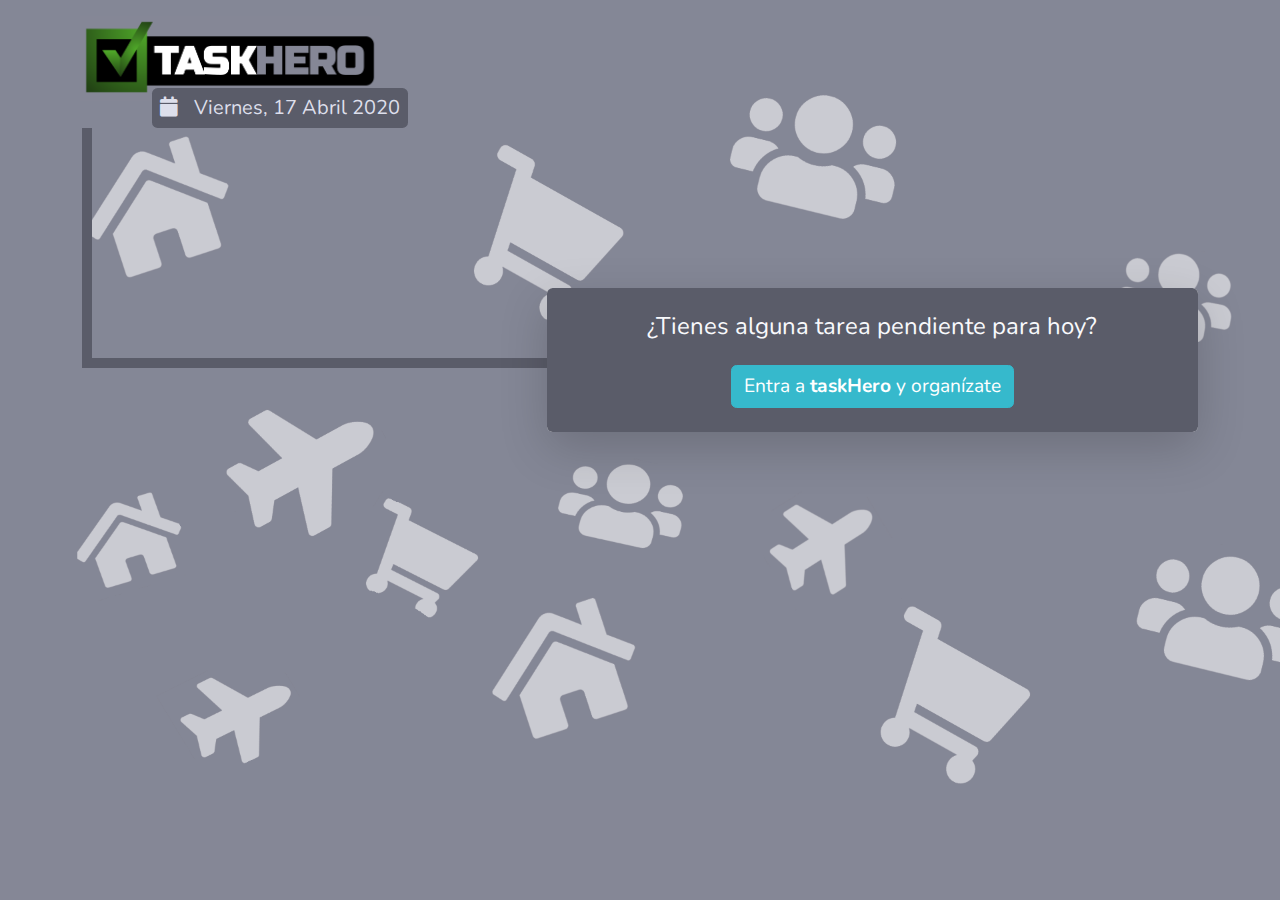
<file: html/login.html>
<!DOCTYPE html>
<html lang="en">

<head>

  <meta charset="utf-8">
  <meta http-equiv="X-UA-Compatible" content="IE=edge">
  <meta name="viewport" content="width=device-width, initial-scale=1, shrink-to-fit=no">
  <meta name="description" content="">
  <meta name="author" content="">

  <title>Task Hero</title>

  <!-- Custom fonts for this template-->
  <link href="../vendor/fontawesome-free/css/all.min.css" rel="stylesheet" type="text/css">
  <link href="https://fonts.googleapis.com/css?family=Nunito:200,200i,300,300i,400,400i,600,600i,700,700i,800,800i,900,900i" rel="stylesheet">

  <link href="../css/sb-admin-2.css" rel="stylesheet">
  <link href="../css/th.css" rel="stylesheet">

</head>

<body class="bg-login">
    <div class="th-login-logo">
      <img src="../img/taskHero-logo.png"  width="300px" />
    </div>

	  <div class="th-login-date bg-gray-800 px-2 py-2">
      <h1 class="h5 text-gray-300"><i class="fas fa-calendar mr-3 text-gray-300"></i>Viernes, 17 Abril 2020</h1>
    </div>

  <div class="container">

    <!-- Outer Row -->
    <div class="row justify-content-center py-5 px-0">
	  <div class="col-xl-5 col-lg-4 col-md-4 p-0 th-connect"></div>
      <div class="col-xl-7 col-lg-6 col-md-6 p-0">

        <div class="card o-hidden border-0 shadow-lg">
          <div class="card-body p-0">
            <!-- Nested Row within Card Body -->
            <div class="row">
              <div class="col-lg-12 bg-gray-800">
                <div class="p-4">
                  <div class="text-center">
                    <h2 class="h4 mb-4 text-gray-100">¿Tienes alguna tarea pendiente para hoy?</h2>
                    <a href="index.html" class="btn btn-info text-lg">
                      Entra a <b>taskHero</b> y organízate
                    </a>
                  </div>
                </div>
              </div>
            </div>
          </div>
        </div>

      </div>

    </div>

  </div>

  <!-- Bootstrap core JavaScript-->
  <script src="../vendor/jquery/jquery.min.js"></script>
  <script src="../vendor/bootstrap/js/bootstrap.bundle.min.js"></script>

  <!-- Core plugin JavaScript-->
  <script src="../vendor/jquery-easing/jquery.easing.min.js"></script>

  <!-- Custom scripts for all pages-->
  <script src="../js/sb-admin-2.js"></script>

</body>

</html>
</file>
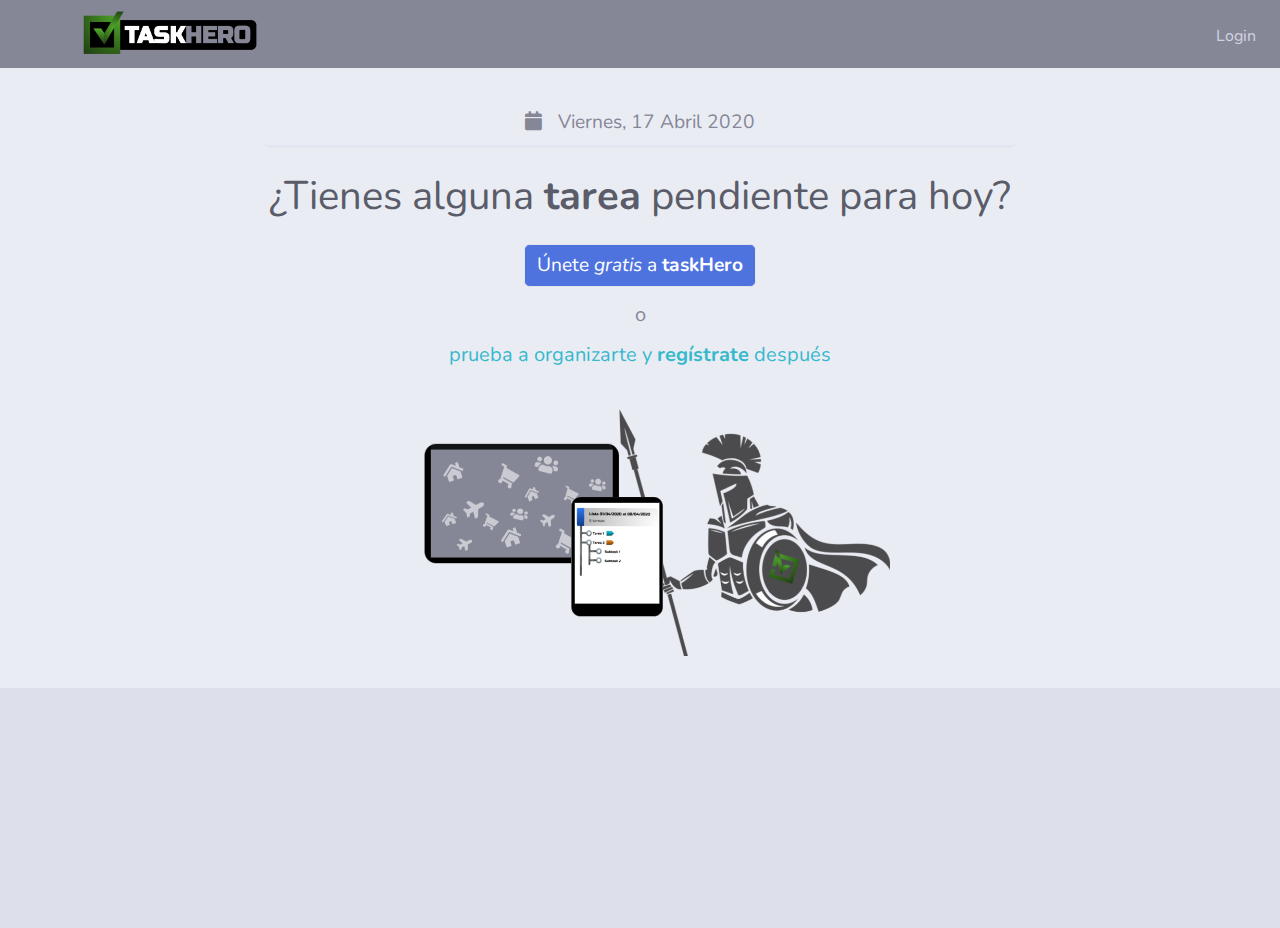
<file: html/register-2.html>
<!DOCTYPE html>
<html lang="en">

<head>

  <meta charset="utf-8">
  <meta http-equiv="X-UA-Compatible" content="IE=edge">
  <meta name="viewport" content="width=device-width, initial-scale=1, shrink-to-fit=no">
  <meta name="description" content="">
  <meta name="author" content="">

  <title>Task Hero</title>

  <!-- Custom fonts for this template-->
  <link href="../vendor/fontawesome-free/css/all.min.css" rel="stylesheet" type="text/css">
  <link href="https://fonts.googleapis.com/css?family=Nunito:200,200i,300,300i,400,400i,600,600i,700,700i,800,800i,900,900i" rel="stylesheet">

  <link href="../css/sb-admin-2.css" rel="stylesheet">
  <link href="../css/th.css" rel="stylesheet">

</head>

<body class="bg-login-2">

	

    <div class="justify-content-center">

      <div class="col-lg-12 bg-gray-600" style="min-height: 4.25rem;">
		<div class="th-login-logo">
      		<img src="../img/taskHero-logo.png"  width="180px" />
    	</div>
    	<div class="text-right col-lg-12 pt-4">
    		<a href="#" class="text-gray-400">Login</a>
    	</div>
      </div>

    </div>

  <div class="container p-0">

    <!-- Outer Row -->
    <div class="row justify-content-center">

      <div class="col-lg-12">

        <div class="card o-hidden border-0 mb-3">
          <div class="card-body p-0 bg-gray-200 ">
            <!-- Nested Row within Card Body -->
            <div class="row">
            	<div class="col-lg-2"></div>
              	<div class="col-lg-8 text-center">
	                <div class="py-3">
	                  <div class="mt-3">
						<div class="btn-lg text-lg text-gray-600 mx-0 mb-4 border-bottom" style="border-width: 3px !important"><i class="fas fa-calendar mr-3"></i>Viernes, 17 Abril 2020</div>
	                  	<h1 class="text-gray-800">¿Tienes alguna <b>tarea</b> pendiente para hoy?</h1>
	                    <div class="text-center btn btn-primary text-lg col-auto border mt-3 mb-3">
	                      Únete <i>gratis</i> a <b>taskHero</b>
	                    </div>
	                    <h5>o</h5>
	                    <h5 class="mt-3"><a href="#" class="text-info"> prueba a organizarte y <b>regístrate</b> después</a></h5>
	                    <img src="../img/taskHero-bg-1.png" width="500" />
	                  </div>
	              	</div>
               	</div>

              
         	 </div>
          </div>
        </div>

      </div>

    </div>

    

  </div>

  	<div class="justify-content-center">

      <div class="col-lg-12 bg-gray-300" style="min-height: 15rem;">


      </div>

    </div>

  <!-- Bootstrap core JavaScript-->
  <script src="../vendor/jquery/jquery.min.js"></script>
  <script src="../vendor/bootstrap/js/bootstrap.bundle.min.js"></script>

  <!-- Core plugin JavaScript-->
  <script src="../vendor/jquery-easing/jquery.easing.min.js"></script>

  <!-- Custom scripts for all pages-->
  <script src="../js/sb-admin-2.js"></script>

</body>

</html>
</file>
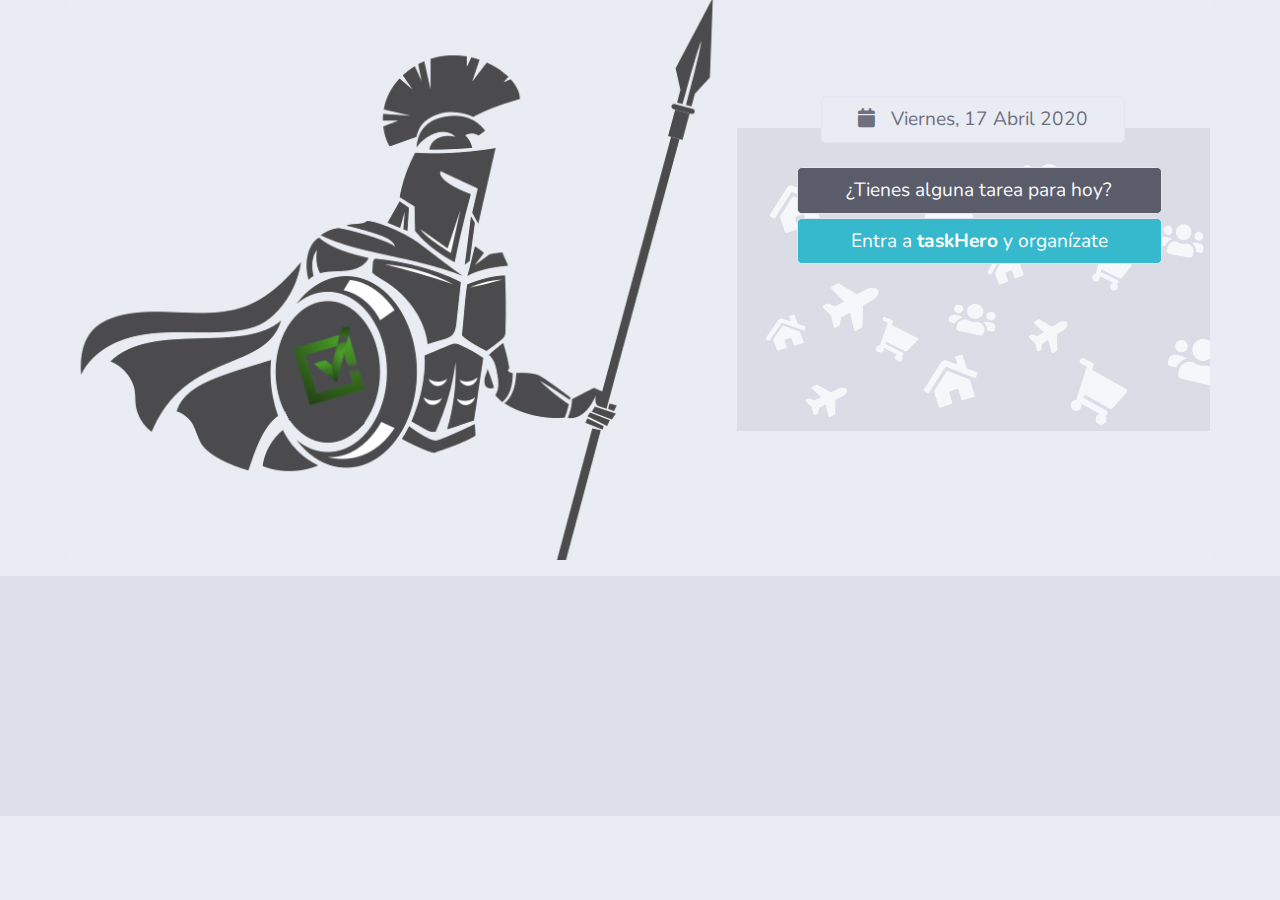
<file: html/register.html>
<!DOCTYPE html>
<html lang="en">

<head>

  <meta charset="utf-8">
  <meta http-equiv="X-UA-Compatible" content="IE=edge">
  <meta name="viewport" content="width=device-width, initial-scale=1, shrink-to-fit=no">
  <meta name="description" content="">
  <meta name="author" content="">

  <title>Task Hero</title>

  <!-- Custom fonts for this template-->
  <link href="../vendor/fontawesome-free/css/all.min.css" rel="stylesheet" type="text/css">
  <link href="https://fonts.googleapis.com/css?family=Nunito:200,200i,300,300i,400,400i,600,600i,700,700i,800,800i,900,900i" rel="stylesheet">

  <link href="../css/sb-admin-2.css" rel="stylesheet">
  <link href="../css/th.css" rel="stylesheet">

</head>

<body class="bg-login-2">

	<div class="th-login-logo">
      <img src="../img/taskHero-logo.png"  width="300px" />
    </div>

  <div class="container p-0">

    <!-- Outer Row -->
    <div class="row justify-content-center">

      <div class="col-lg-12">

        <div class="card o-hidden border-0 mt-5 mb-3">
          <div class="card-body p-0">
            <!-- Nested Row within Card Body -->
            <div class="row">
              <div class="col-lg-7 d-none d-lg-block bg-login-image"></div>
              <div class="col-lg-5 bg-gray-600 bg-login-image-2">
                <div class="p-5">
                  <div class="text-center mt-5">
					<div class="btn-lg text-lg text-gray-700 bg-gray-200 col-md-10 mx-4 mb-4 border"><i class="fas fa-calendar mr-3"></i>Viernes, 17 Abril 2020</div>
                  	<div class="btn-lg text-lg text-gray-100 bg-gray-800 col-md-12 mb-1 border">¿Tienes alguna tarea para hoy?</div>
                    <div class="btn-lg btn-info text-lg col-md-12 border">
                      Entra a <b>taskHero</b> y organízate
                    </div>
                  </div>
              	</div>
               </div>
         	 </div>
          </div>
        </div>

      </div>

    </div>

    

  </div>

  <div class="justify-content-center">

      <div class="col-lg-12 bg-gray-300" style="min-height: 15rem;">


      </div>

    </div>

  <!-- Bootstrap core JavaScript-->
  <script src="../vendor/jquery/jquery.min.js"></script>
  <script src="../vendor/bootstrap/js/bootstrap.bundle.min.js"></script>

  <!-- Core plugin JavaScript-->
  <script src="../vendor/jquery-easing/jquery.easing.min.js"></script>

  <!-- Custom scripts for all pages-->
  <script src="../js/sb-admin-2.js"></script>

</body>

</html>
</file>
<file: css/th.css>
.container-fluid.th-bg {
  background: #FFF;
}

.th-card {
  border-radius: 0;
  border-bottom-width: 2px;
}

.th-list {
  position: absolute;
  left: 0.5rem;
  top: 0.5rem;
  z-index: 5;
}

.th-level {
  position: absolute;
  right: 15px;
  top: 30px;
  z-index: 5;
  -webkit-mask-image: -webkit-gradient(linear, left top, left bottom, from(rgba(0,0,0,0.4)), to(rgba(0,0,0,1)));
}

.completed .th-level {
  -webkit-mask-image: -webkit-gradient(linear, left top, left bottom, from(rgba(0,0,0,1)), to(rgba(0,0,0,1)));
}

.th-w-25 { 
  position: relative;
  flex: 0 25px; 
  width: 25px;
}

.vt-line { 
  background-image: url('../img/line-v.png');
  background-repeat: repeat-y;
  background-position: left center;
}

.hz-line { 
  display: none;
}

.th-subtasks .vt-line { 
  background-position: 2% center;
}

.th-subtasks .vt-line:last-child { 
  background-repeat: no-repeat;
  background-position: 2% 165%;
}

.th-subtasks .hz-line { 
  background-image: url('../img/line-h.png');
  background-repeat: repeat-x;
  background-position: center center;
  position: relative;
  flex: 0 2%;
  display: flex;
}

.th-subtasks .hz-line {
  margin-left: 2%;
  flex: 0 2%;
}

.input-transparent {
  background: transparent;
  border: none;
}

.th-category .badge-light {
  border: 1px solid #999!important;
  background-color: transparent!important;
}

.th-task .task-group {
  border-top: 1px solid rgba(221, 223, 235, 1);
  display: flex;
  padding-left: 2%;
  flex: 0 0 98%;
}

.th-subtasks .th-task .task-group {
  border: none;
  padding-left: 0%;
  flex: 0 0 96%;
}

.th-input-text {
  background: transparent;
  border: none;
  display: block;
  height: calc(1.5em + 0.75rem + 2px);
  padding: 0.5rem 0 0 0;
  font-size: 0.875rem;
  font-weight: 400;
  line-height: 1.5;
  color: #6e707e;
}

.th-input-text:focus {
  color: #6e707e;
  background-color: transparent;
  border: none;
  outline: 0;
  box-shadow: 0
}

.th-category-add, .th-delete, .th-add {
  visibility: hidden;
}

.th-task-new {
  border-top: 1px solid rgba(221, 223, 235, 1);
  padding-left: 2%;

}

.th-task .task-group:hover {
  background-color: #eaecf4;
}

.th-task:hover .th-category-add, .th-task:hover .th-delete, .th-task:hover .th-add {
  visibility: visible;
}

.th-task-success .th-input-text {
  color: #b7b9cc !important
}

.th-task-success .th-category {
  opacity: 0.5 !important;
}

/* Calendar */
.th-aside-calendar-month li {
  width: 14.1%;
  padding-right: 0!important;
  padding-left: 0!important;
}

.th-aside-calendar-month li .card {
  margin: 0!important;
  border-radius: 0;
}


.th-aside-calendar-month li.th-selected .card {
  border: 1px solid currentColor;
}

.th-aside-calendar-month li.th-today .h6 a {
  border-bottom: 1px solid currentColor;
}

.th-aside-calendar-month li .h6 {
  border-radius: 0.35rem;
}

.th-aside-calendar-month li.th-list-start .h6 {
  border-top-right-radius: 0;
  border-bottom-right-radius: 0;
}

.th-aside-calendar-month li.th-list-middle .h6 {
  border-radius: 0;
}

.th-aside-calendar-month li.th-list-end .h6 {
  border-top-left-radius: 0;
  border-bottom-left-radius: 0;
}


.img-profile {
  width: 24px;
}

.sidebar {
  position: fixed;
  top: 0;
  left: 0;
}

.sidebar {
  width: 20rem !important;
}

#content-wrapper {
  padding-left: 20rem !important;
}

.th-toggled-btn {
  display: none
}

@media (max-width: 1200px) {

  .sidebar {
    width: 6.5rem !important;
  }

  .sidebar.toggled {
    width: 20rem !important;
    z-index: 9999;
  }

  #content-wrapper {
    padding-left: 6.5rem !important;
  }

  #wrapper #content-wrapper { 
    overflow-x: auto;
  }

  .th-d-none, .sidebar.toggled .th-d-visible {
    display: none!important;
  }

  .th-d-visible,  .sidebar.toggled .th-d-none, .th-toggled-btn {
    display: inline-flex!important;
  }

  .th-toggled-btn {
    position: fixed;
    bottom: 4rem;
    left: 2rem;
    background: transparent;
  }

  .sidebar.toggled .th-toggled-btn {
    left: 9rem;
  }

  .container-fluid { 
    overflow: hidden;
  }

  .sidebar .nav-item:last-child {
    margin-bottom: 0rem;
  }
}

#sidebarToggleTop {
  display: none;
}

@media (max-width: 700px) {
  .vt-line, .hz-line {
    background: none;
  }

  .form-check-input {
    margin-left: -2.15rem;
  }

  #sidebarToggleTop {
    display: inline-flex !important;
  }

  .sidebar, .sidebar.toggled {
    width: 100% !important;
    z-index: 999;
  }

  .sidebar.toggled {
    z-index: 99999;
  }

  #content-wrapper {
    padding-left: 0rem !important;
  }

  #content {
    margin-top: 6.4rem !important;
    background: #FFF;
    z-index: 9999;
  }

  .th-toggled-btn {
    display: none !important;
  }

  .sidebar #sidebarToggleTop .fa-bars, .sidebar.toggled #sidebarToggleTop .fa-times {
    display: inline-block !important;
  }

  .sidebar.toggled #sidebarToggleTop .fa-bars, .sidebar #sidebarToggleTop .fa-times {
    display: none !important;
  }
}

/* LOGIN */

.bg-login {
  background-color: #858796;
  background-image: url('../img/taskHero-bg.png');
  background-repeat: no-repeat;
  background-size: 100%;
  background-position: 0% 0%; 
  background-attachment: fixed;
}

.bg-login .card {
  margin-top: 15rem !important;
}

.th-login-logo {
  position: absolute;
  top: 1rem;
  left: 5rem;
}

.th-login-date {
  position: absolute;
  top: 5.5rem;
  left: 9.5rem;
  border-radius: 0.35rem;
}

.th-login-date .h5{
  margin: 0;
}

.th-connect {
  margin-top: 5rem;
  margin-bottom: 4rem;
  border-left: 10px solid #5a5c69 !important;
  border-bottom: 10px solid #5a5c69 !important;
}

.th-connect-2 {
  margin-top: 5rem;
  margin-bottom: 6rem;
  border-left: 5px solid #5a5c69 !important;
  border-bottom: 5px solid #5a5c69 !important;
}

.bg-login-2 {
  background-color: #858796;
  background-color: #eaecf4 !important;
}

.bg-login-2 .th-login-logo {
  position: absolute;
  top: 0.5rem;
  left: 5rem;
}

.bg-login-2 .card {
  margin-top: 0rem !important;
}

.bg-login-2 .bg-login-image {
  background-color: #858796;
  background-color: #eaecf4 !important;
  background-image: url("../img/task-hero-spartan.png");
  background-position: center;
  background-repeat: no-repeat;
  background-size: 100%;
  height: 35rem;
}

.bg-login-2 .bg-login-image-2 {
  background-color: #858796;
  background-color: #eaecf4 !important;
  background-image: url("../img/taskHero-bg.png");
  background-position: 0% 50%;
  background-repeat: no-repeat;
  background-size: 100%;
  height: 35rem;
}

.bg-login .th-input-text , .bg-login-2 .th-input-text {
  background: transparent;
  border: none;
  display: block;
  padding: 0;
  font-size: 1.25rem;
  font-weight: 400;
  line-height: 1.5;
  color: #6e707e;
}
</file>
